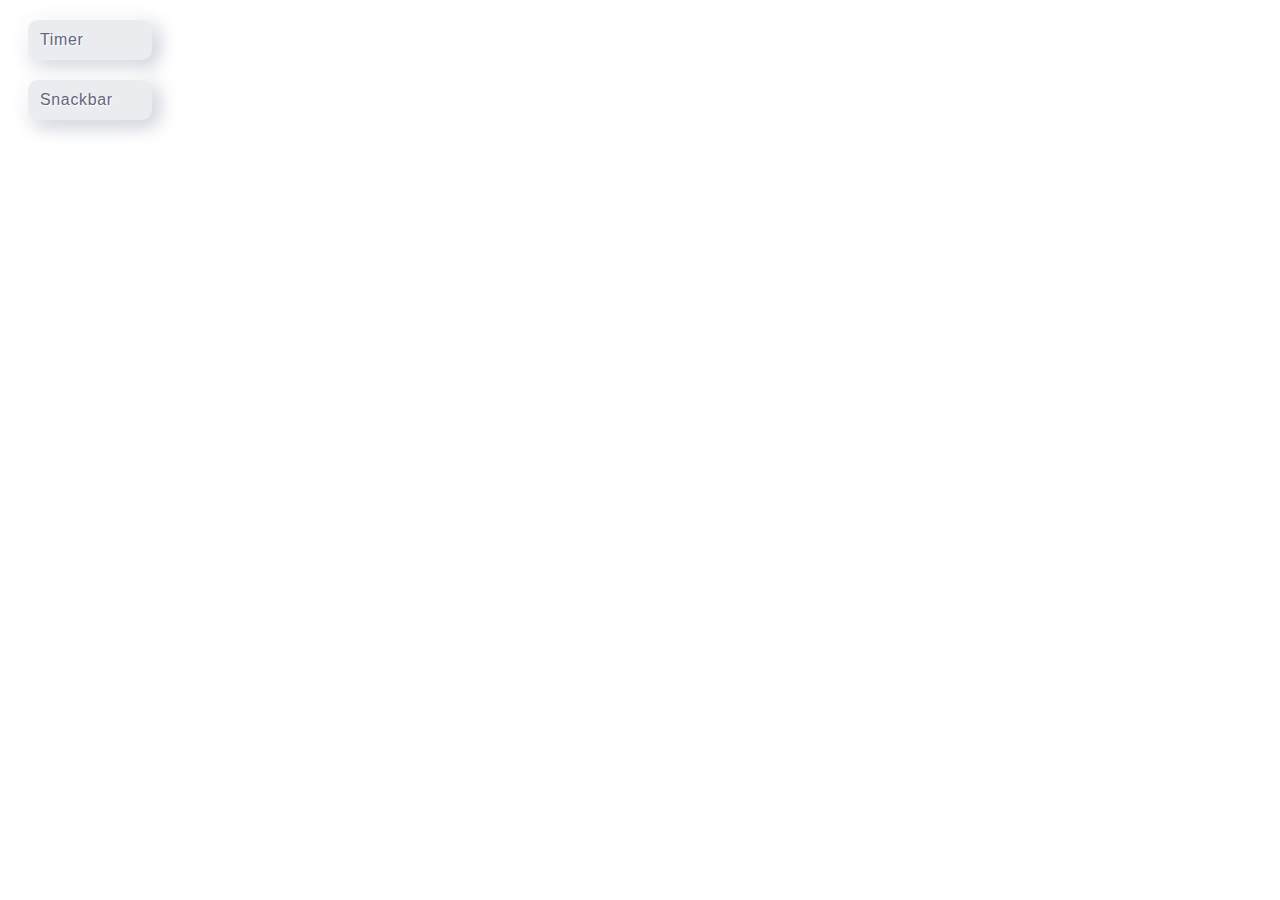
<file: src/index.html>
<!DOCTYPE html>
<html lang="en">
  <head>
    <meta charset="UTF-8" />
    <link rel="icon" type="image/svg+xml" href="/favicon.svg" />
    <meta name="viewport" content="width=device-width, initial-scale=1.0" />
    <title>goit-js-hw-10</title>
<link rel="stylesheet" href="./css/styles.css" />
  </head>
  <body>
  <ul class="nav-list">
    <li class="nav-item">
      <a href="./1-timer.html" class="nav-link">Timer</a>
    </li>
    <li class="nav-item">
      <a href="./2-snackbar.html" class="nav-link">Snackbar</a>
    </li>
  </ul>

  </body>
</html>
</file>
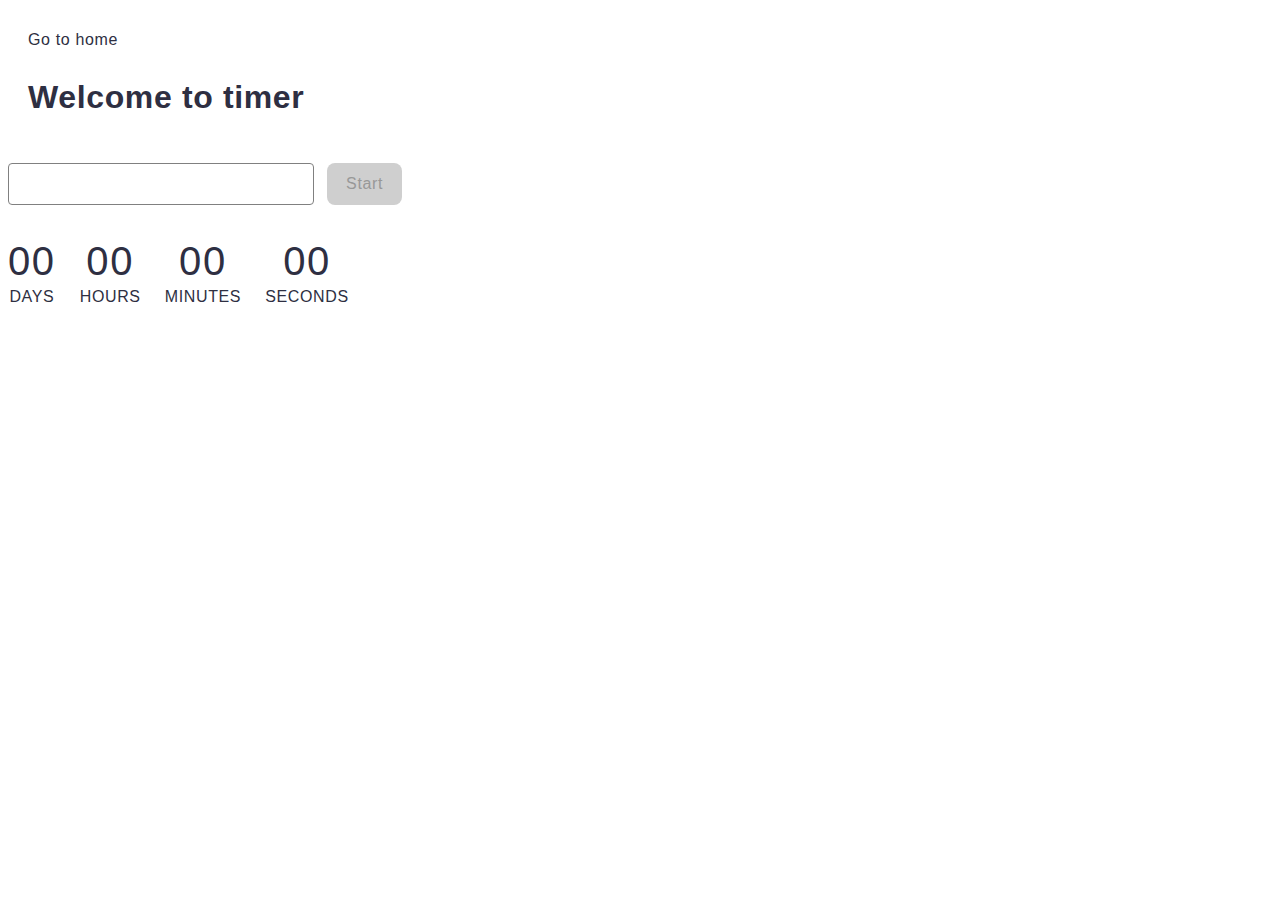
<file: src/1-timer.html>
<!DOCTYPE html>
<html lang="en">
  <head>
    <meta charset="UTF-8" />
    <meta http-equiv="X-UA-Compatible" content="IE=edge" />
    <meta name="viewport" content="width=device-width, initial-scale=1.0" />
    <title>Timer</title>
    <link rel="stylesheet" href="./css/styles.css" />
    <link rel="stylesheet" href="./css/timer.css" />
  </head>
  <body>
    <section>
      <a href="./index.html">Go to home</a>
      <h1>Welcome to timer</h1>
    </section>
    <input type="text" id="datetime-picker" />
    <button type="button" data-start>Start</button>
    
    <div class="timer">
      <div class="field">
        <span class="value" data-days>00</span>
        <span class="label">Days</span>
      </div>
      <div class="field">
        <span class="value" data-hours>00</span>
        <span class="label">Hours</span>
      </div>
      <div class="field">
        <span class="value" data-minutes>00</span>
        <span class="label">Minutes</span>
      </div>
      <div class="field">
        <span class="value" data-seconds>00</span>
        <span class="label">Seconds</span>
      </div>
    </div>

    <script type="module" src="./js/1-timer.js"></script>
  </body>
</html>
</file>
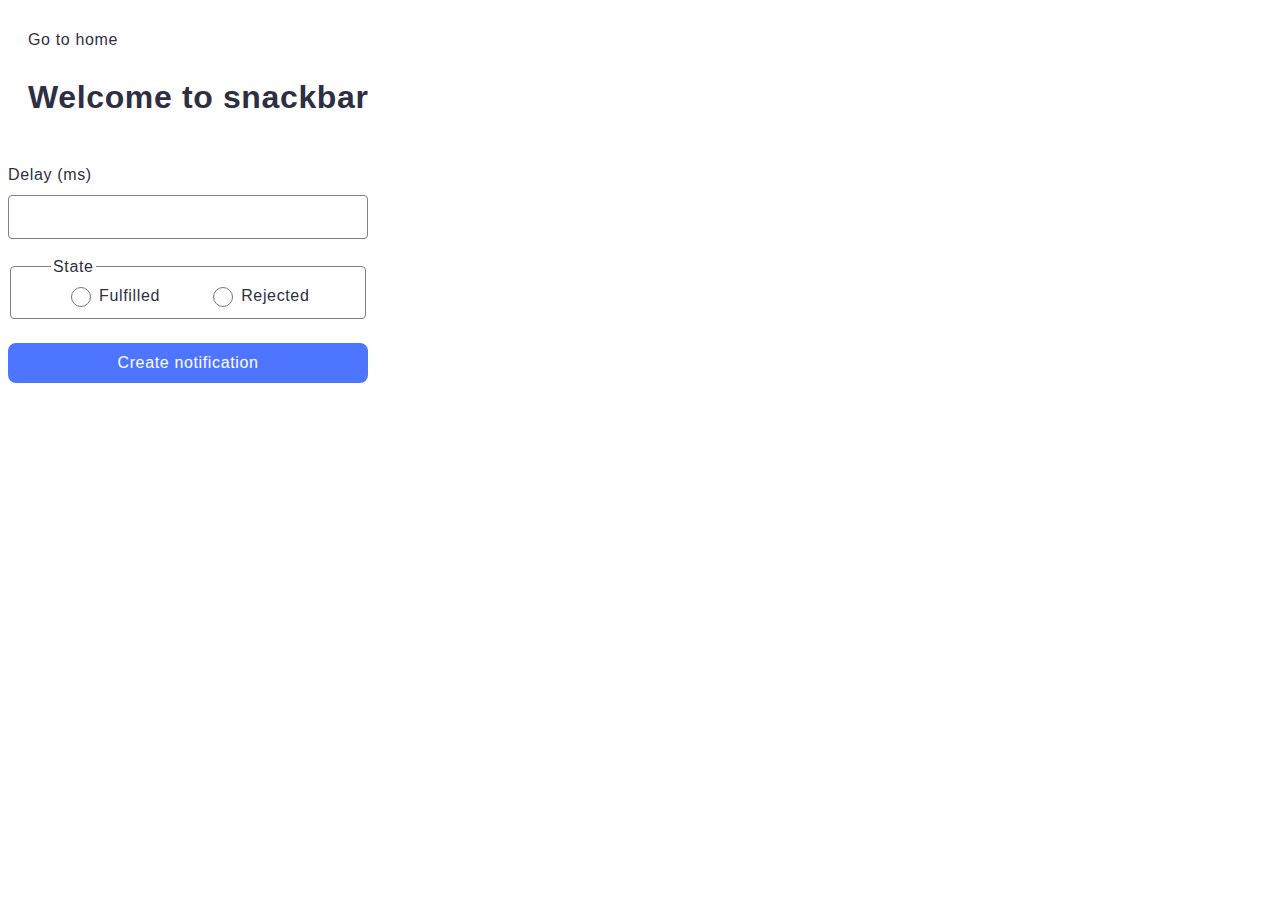
<file: src/2-snackbar.html>
<!DOCTYPE html>
<html lang="en">
  <head>
    <meta charset="UTF-8" />
    <meta http-equiv="X-UA-Compatible" content="IE=edge" />
    <meta name="viewport" content="width=device-width, initial-scale=1.0" />
    <title>Snackbar</title>
    <link rel="stylesheet" href="./css/styles.css" />
    <link rel="stylesheet" href="./css/snackbar.css" />
  </head>
  <body>
    <section>
      <a href="./index.html">Go to home</a>
      <h1>Welcome to snackbar</h1>
    </section>
    
<form class="form">
  <label>
    Delay (ms)
    <input type="number" name="delay" required />
  </label>

  <fieldset>
    <legend>State</legend>
    <label>
      <input type="radio" name="state" value="fulfilled" required />
      Fulfilled
    </label>
    <label>
      <input type="radio" name="state" value="rejected" required />
      Rejected
    </label>
  </fieldset>

  <button type="submit">Create notification</button>
</form>


    <script type="module" src="./js/2-snackbar.js"></script>
  </body>
</html>
</file>
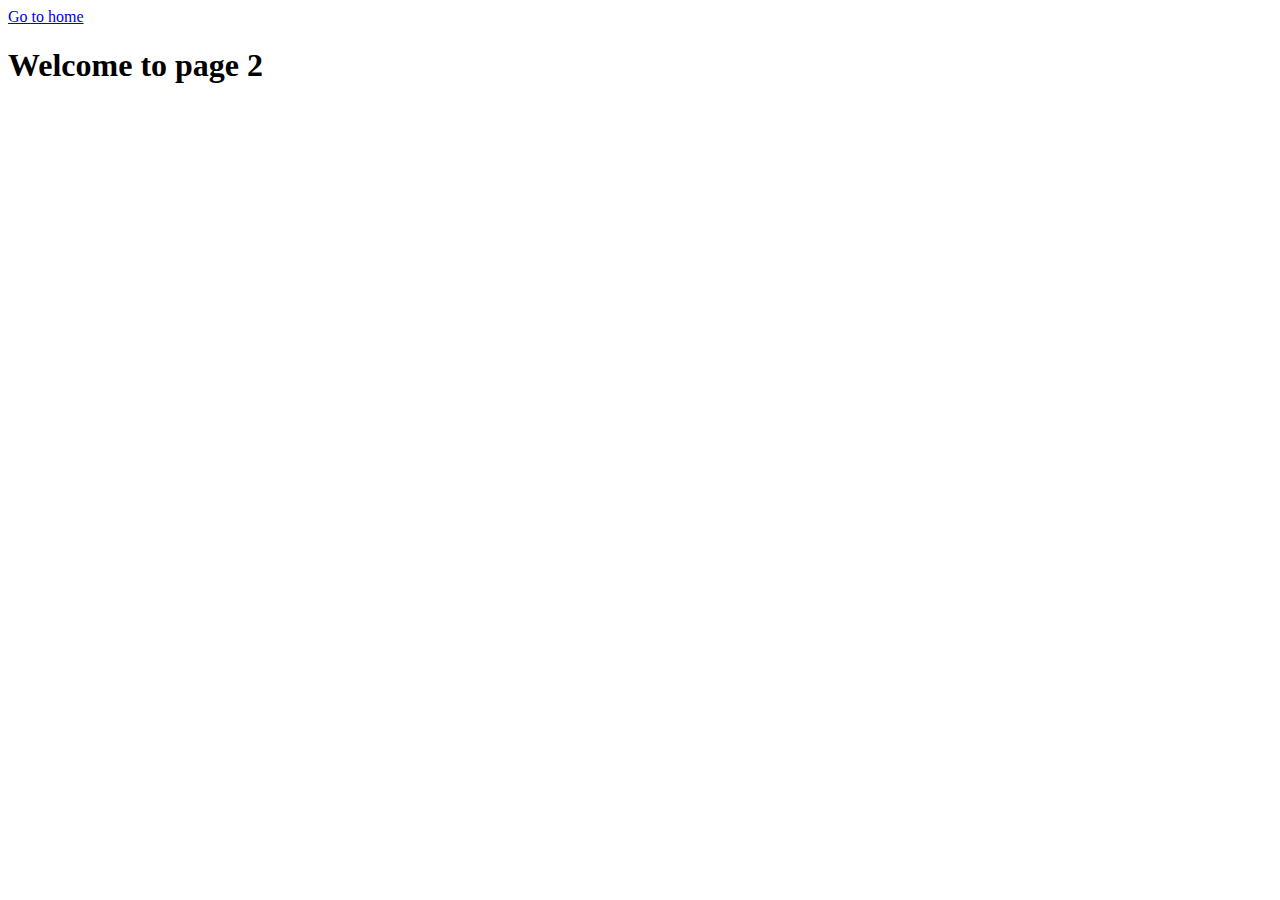
<file: src/page-2.html>
<!DOCTYPE html>
<html lang="en">
  <head>
    <meta charset="UTF-8" />
    <meta http-equiv="X-UA-Compatible" content="IE=edge" />
    <meta name="viewport" content="width=device-width, initial-scale=1.0" />
    <title>Page 2</title>
  </head>
  <body>
    <section>
      <a href="./index.html">Go to home</a>
      <h1>Welcome to page 2</h1>
    </section>
  </body>
</html>
</file>
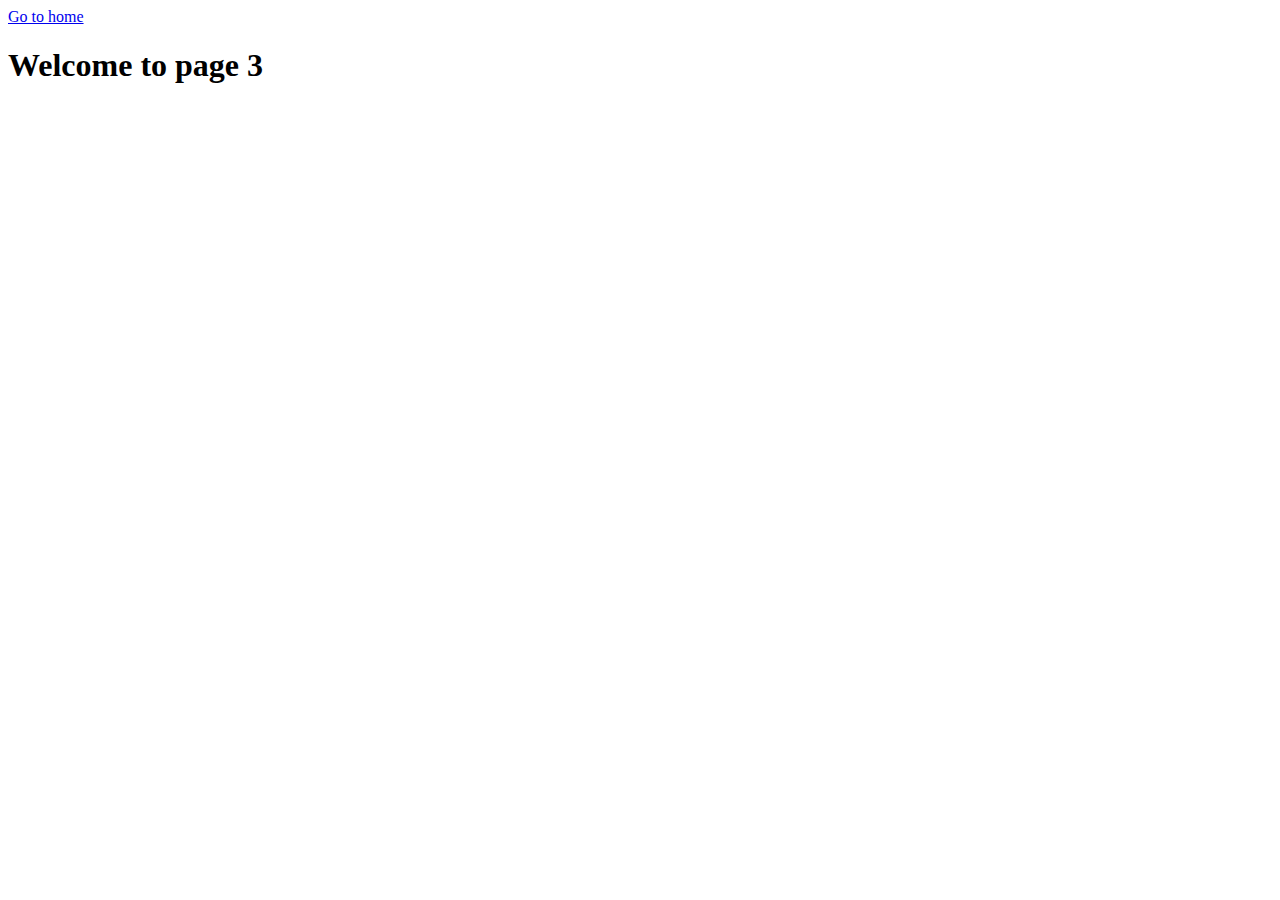
<file: src/page-3.html>
<!DOCTYPE html>
<html lang="en">
  <head>
    <meta charset="UTF-8" />
    <meta http-equiv="X-UA-Compatible" content="IE=edge" />
    <meta name="viewport" content="width=device-width, initial-scale=1.0" />
    <title>Page 3</title>
  </head>
  <body>
    <section>
      <a href="./index.html">Go to home</a>
      <h1>Welcome to page 3</h1>
    </section>
  </body>
</html>
</file>
<file: src/css/timer.css>
input {
  padding: 8px 16px;
  margin-right: 8px;
  margin-bottom: 32px;
  border: 1px solid #808080;
  border-radius: 4px;
  width: 272px;
  font-weight: 400;
  font-size: 16px;
  line-height: 1.5;
  letter-spacing: 0.04em;
  color: #2e2f42;
}
button {
  border: none;
  border-radius: 8px;
  padding: 9px 16px;
  min-width: 75px;

  background: #cfcfcf;
  font-weight: 500;
  font-size: 16px;
  line-height: 1.5;
  letter-spacing: 0.04em;
  color: #989898;
}
.active-btn {
  background-color: #4e75ff;
  color: #fff;
  cursor: pointer;
}
.timer {
  display: flex;
  gap: 24px;
}
.field {
  display: flex;
  flex-direction: column;
  align-items: center;
}
.value {
  font-weight: 400;
  font-size: 40px;
  line-height: 1.2;
  letter-spacing: 0.04em;
  color: #2e2f42;
}
.label {
  font-weight: 400;
  font-size: 16px;
  line-height: 1.5;
  color: #2e2f42;
  text-transform: uppercase;
}
</file>
<file: src/css/snackbar.css>
.form {
  width: 360px;
}
.form > label {
  display: flex;
  flex-direction: column;
  gap: 8px;
  margin-bottom: 16px;
}
input {
  border: 1px solid #808080;
  border-radius: 4px;
  height: 40px;
  padding-left: 16px;
  font-size: 16px;
  line-height: 1.5;
  letter-spacing: 0.04em;
  color: #2e2f42;
  outline: transparent;
  background-color: #fff;
  transition: background-color 250ms linear;
}
input:hover,
fieldset:hover {
  border: 1px solid #000;
}
label {
  font-weight: 400;
  font-size: 16px;
  line-height: 1.5;
  color: #2e2f42;
}
fieldset {
  margin-bottom: 24px;
  border-radius: 4px;
  border: 1px solid #808080;
  font-weight: 400;
  font-size: 16px;
  line-height: 1.5;
  letter-spacing: 0.04em;
  color: #2e2f42;
  transition: border 250ms linear;
}
legend {
  margin-left: 28px;
}

input[name='state'] {
  width: 20px;
  height: 20px;
  display: inline-block;
  margin-left: 48px;
  vertical-align: top;
}

button {
  border: none;
  border-radius: 8px;
  padding: 8px 16px;
  min-width: 360px;
  height: 40px;
  background: #4e75ff;
  font-weight: 500;
  font-size: 16px;
  line-height: 1.5;
  letter-spacing: 0.04em;
  color: #fff;
  transition: background-color 250ms linear;
}
button:hover,
button:focus {
  background: #6c8cff;
}
</file>
<file: src/css/styles.css>
/**
  |============================
  | include css partials with
  | default @import url()
  |============================
*/
@import url('./reset.css');

:root {
  font-family: 'Montserrat', sans-serif;
  font-size: 16px;
  line-height: 24px;
  font-weight: 400;

  color: #242424;
  background-color: rgba(255, 255, 255, 0.87);

  font-synthesis: none;
  text-rendering: optimizeLegibility;
  -webkit-font-smoothing: antialiased;
  -moz-osx-font-smoothing: grayscale;
  -webkit-text-size-adjust: 100%;
}

body {
  font-family: 'Montserrat', sans-serif;
  font-weight: 400;
  font-size: 16px;
  line-height: 1.5;
  letter-spacing: 0.04em;
  color: #2e2f42;
}

.nav-link {
  display: block;
  margin: 20px;
  width: 100px;
  padding: 8px 12px;
  border: 0;
  border-radius: 10px;
  background-color: #ebecf0;
  text-shadow: 1px 1px 0 #fff;
  font: inherit;
  color: #61677c;
  box-shadow: -5px -5px 20px #fff, 5px 5px 20px #babecc;
  transition: all 0.2s ease-in-out;
}
.nav-link:hover,
.nav-link:focus {
  box-shadow: -2px -2px 5px #fff, 2px 2px 5px #babecc;
}
section {
  padding: 20px;
}
</file>
